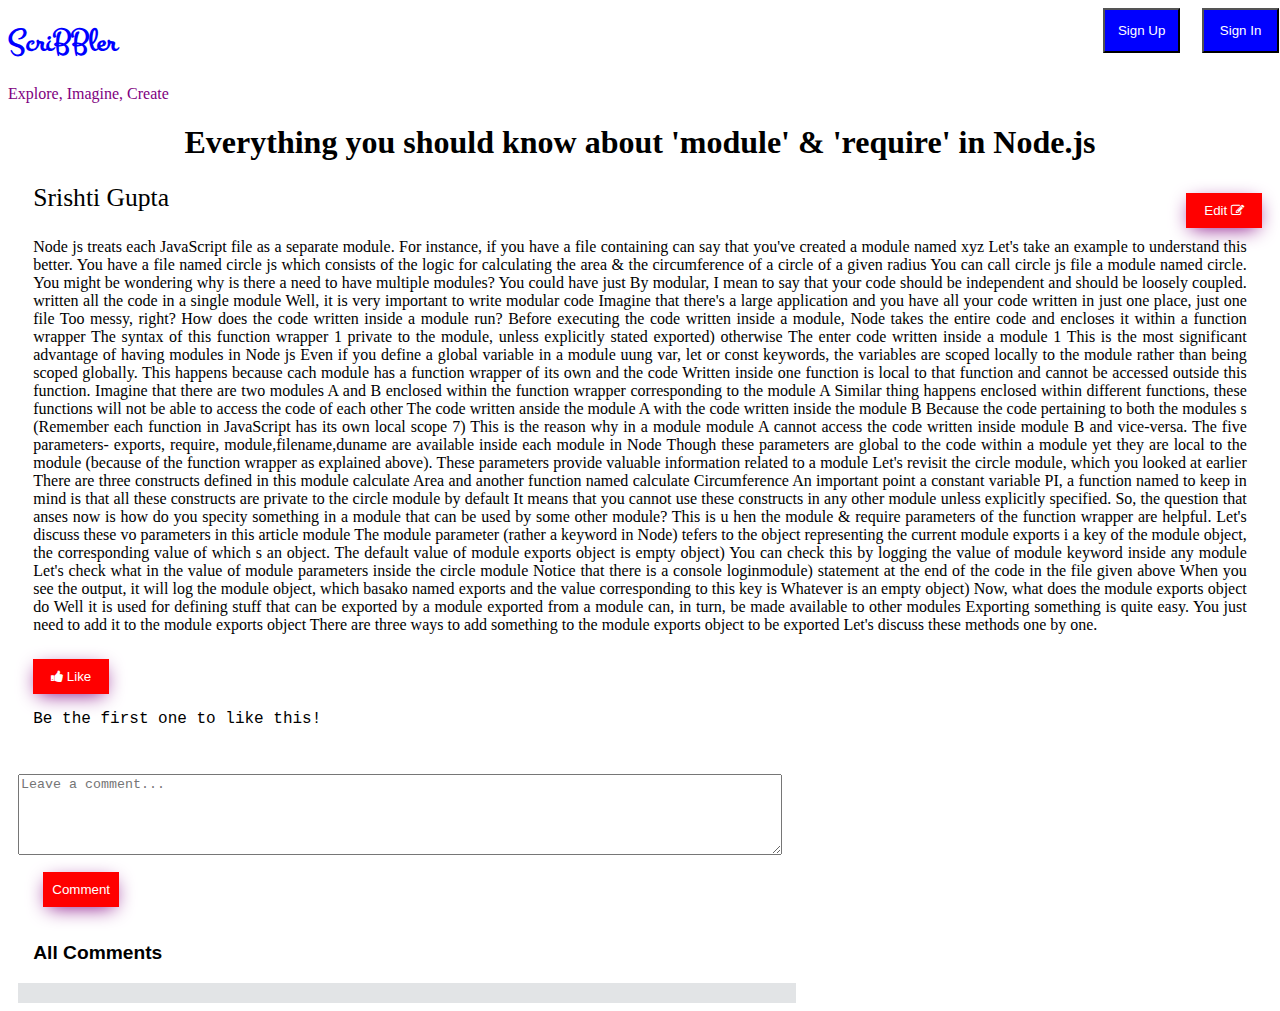
<file: html/post.html>
<!DOCTYPE html>
<html class="no-js">
    <head>
        <meta charset="utf-8">
        <meta http-equiv="X-UA-Compatible" content="IE=edge">
        <title>Post Page</title>
        <meta name="description" content="">
        <meta name="viewport" content="width=device-width, initial-scale=1">
        <link rel="stylesheet" href="../Styles/post.css">
        <link href="https://fonts.googleapis.com/css?family=Montez&display=swap" rel="stylesheet">
        <link rel="stylesheet" href="https://cdnjs.cloudflare.com/ajax/libs/font-awesome/4.7.0/css/font-awesome.min.css">
    </head>
    <body>

        <!--The heading part starts-->

        <header>
            <h1 id="logo">ScriBBler</h1>
            <p id="logo2">Explore, Imagine, Create</p>

            <!--This is Sign Up button part-->

            <button onclick="document.getElementById('id01').style.display='block'" class="button1">Sign Up</button>

            <div id="id01" class="modal">
                
                <form class="modal-content">
                    <div>
                        <span onclick="document.getElementById('id01').style.display='none'" class="close">&times;</span>
                        <p class="getstart">Get Started</p>
                        <hr>
                    </div>
                    <div class="form_container">
                        <label class="l">Name</label>
                        <br>
                        <input type="text" placeholder="  Enter your name" required>
                        <br>

                        <label class="l">Username</label>
                        <br>
                        <input type="text" placeholder="  Enter your username" required>
                        <br>

                        <label class="l">Password</label>
                        <br>
                        <input type="password" placeholder="  Enter your password" required>
                        <br>

                        <label class="l">Confirm Password</label>
                        <br>
                        <input type="password" placeholder="  Re-enter your password" required>
                        <br>
                    </div>
                    <div>
                        <button class="submit">Sign Up</button>
                    </div>
                </form>
            </div>

             <!--This is the Sign In button part-->

            <button onclick="document.getElementById('id02').style.display='block'" id="button2">Sign In</button>

            <div id="id02" class="modal">
                <form class="modal-content">
                    <div>
                        <span onclick="document.getElementById('id02').style.display='none'" class="close">&times;</span>
                        <p class="getstart">Welcome Back!</p>
                        <hr>
                    </div>
                    <div class="form_container">
                        <label class="l">Username</label>
                        <br>
                        <input type="text" placeholder="  Enter your username" required>
                        <br>

                        <label class="l">Password</label>
                        <br>
                        <input type="password" placeholder="  Enter your password" required>
                        <br>
                    </div>
                    <div>
                        <button class="submit">Sign In</button>
                        <p class="member">Not a member?<span onclick="document.getElementById('id02').style.display='none',document.getElementById('id01').style.display='block'"><span class="link"> Sign Up</span></span></p>
                    </div>
                </form>
            </div>


           </header>

            <!--Header part ends here-->

            <!--Heading of the post-->

           <h1 class="title" id="get_pink">Everything you should know about 'module' & 'require' in Node.js</h1>
           <span class="author">Srishti Gupta</span>
           
            <!--Edit button-->

           <button onclick="borders()"  class="buttons" id="edit_button">Edit <span><i class="fa fa-edit" aria-hidden="true"></i></span></button>

           <!--The paragraph starts here-->

           <p class="para" id="all_data">Node js treats each JavaScript file as a separate module. For instance, if you have a file containing can say that you've created a module named xyz Let's take an example to understand this better. You have a file named circle js which consists of the logic for calculating the area & the

            circumference of a circle of a given radius You can call circle js file a module named circle.
            
            You might be wondering why is there a need to have multiple modules? You could have just
            
            By modular, I mean to say that your code should be independent and should be loosely coupled.
            
            written all the code in a single module Well, it is very important to write modular code Imagine that there's a large application and you have all your code written in just one place, just one file Too messy, right? How does the code written inside a module run? Before executing the code written inside a module, Node takes the entire code and encloses it within a function wrapper The syntax of this function wrapper 1 private to the module, unless explicitly stated exported) otherwise The enter code written inside a module 1 This is the most significant advantage of having modules in Node js Even if you define a global variable in a module uung var, let or const keywords, the variables are scoped locally to the module rather than being scoped globally. This happens because cach module has a function wrapper of its own and the code Written inside one function is local to that function and cannot be accessed outside this function. Imagine that there are two modules A and B enclosed within the function wrapper corresponding to the module A Similar thing happens enclosed within different functions, these functions will not be able to access the code of each other The code written anside the module A with the code written inside the module B Because the code pertaining to both the modules s (Remember each function in JavaScript has its own local scope 7) This is the reason why
            
            in a module
            
            module A cannot access the code written inside module B and vice-versa. The five parameters- exports, require, module,filename,duname are available inside each module in Node Though these parameters are global to the code within a module yet they are local to the module (because of the function wrapper as explained above). These parameters provide valuable information related to a module Let's revisit the circle module, which you looked at earlier There are three constructs defined in this module calculate Area and another function named calculate Circumference An important point a constant variable PI, a function named to keep in mind is that all these constructs are private to the circle module by default It means that you cannot use these constructs in any other module unless explicitly specified. So, the question that anses now is how do you specity something in a module that can be used by some other module? This is u hen the module & require parameters of the function wrapper are helpful. Let's discuss these vo parameters in this article module The module parameter (rather a keyword in Node) tefers to the object representing the current module exports i a key of the module object, the corresponding value of which s an object. The default value of module exports object is empty object) You can check this by logging the value of module keyword inside any module Let's check what in the value of module parameters inside the circle module Notice that there is a console loginmodule) statement at the end of the code in the file given above When you see the output, it will log the module object, which basako named exports and the value corresponding to this key is Whatever is an empty object) Now, what does the module exports object do Well it is used for defining stuff that can be exported by a module exported from a module can, in turn, be made available to other modules Exporting something is quite easy. You just need to add it to the module exports object There are three ways to add something to the module exports object to be exported Let's discuss these
            
            methods one by one.</p>

            <!--The Like button part starts here-->

            <button onclick= "thu()" class="like" id="likes"><span class="thumb"><i class="fa fa-thumbs-up" aria-hidden="true"></i></span> Like</button>
            <p class="first" id="count">Be the first one to like this!</p>

            <!--The comment section starts here-->

            <div class="c_container">      
                <form class="commentBody"> 
                <label for="c_content"></label>
                                <textarea placeholder="Leave a comment..." id="c_content" rows="5" cols="80" name="Content"></textarea> <br>
                                <button type="button" class="newComment" onClick="adding()">Comment</button>
                </form>
                <p class="all_c">All Comments</p> 
                <div class="all_comments" id= "box"> 
                   <div class="contents">                                          
                            </div>
                        </div>
                    </div>
                    </div>

            
        <script src="../Scripts/post.js" async defer></script>
    </body>
</html>
</file>
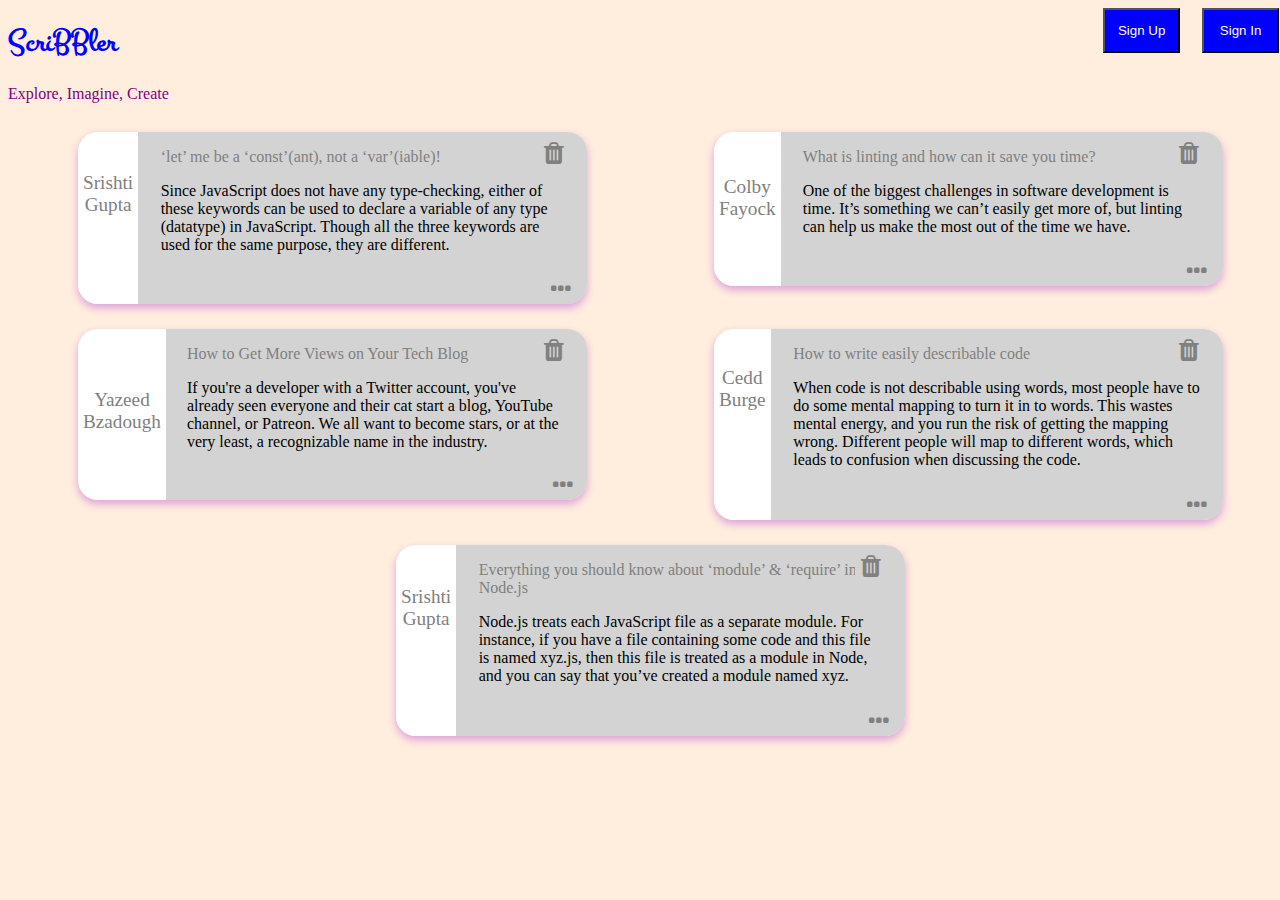
<file: html/postslist.html>
<!DOCTYPE html>
<html class="no-js">

<head>
    <meta charset="utf-8">
    <meta http-equiv="X-UA-Compatible" content="IE=edge">
    <title>All Post Page</title>
    <meta name="description" content="">
    <meta name="viewport" content="width=device-width, initial-scale=1">
    <link rel="stylesheet" href="../Styles/postslist.css">
    <link href="https://fonts.googleapis.com/css?family=Montez&display=swap" rel="stylesheet">
    <link rel="stylesheet" href="https://cdnjs.cloudflare.com/ajax/libs/font-awesome/4.7.0/css/font-awesome.min.css">
</head>
<body>

     <!--The heading part starts-->

   <header>
    <h1 id="logo">ScriBBler</h1>
    <p id="logo2">Explore, Imagine, Create</p>

     <!--This is Sign Up button part-->

    <button onclick="document.getElementById('id01').style.display='block'"  class="button1">Sign Up</button>

    <div id="id01" class="modal">
                
        <form class="modal-content">
            <div>
                <span onclick="document.getElementById('id01').style.display='none'" class="close">&times;</span>
                <p class="getstart">Get Started</p>
                <hr>
            </div>
            <div class="form_container">
                <label class="l">Name</label>
                <br>
                <input type="text" placeholder="  Enter your name" required>
                <br>

                <label class="l">Username</label>
                <br>
                <input type="text" placeholder="  Enter your username" required>
                <br>

                <label class="l">Password</label>
                <br>
                <input type="password" placeholder="  Enter your password" required>
                <br>

                <label class="l">Confirm Password</label>
                <br>
                <input type="password" placeholder="  Re-enter your password" required>
                <br>
            </div>
            <div>
                <button class="submit">Sign Up</button>
            </div>
        </form>
    </div>
     
    <!--This is the Sign In button part-->

    <button onclick="document.getElementById('id02').style.display='block'" id="button2">Sign In</button>

    <div id="id02" class="modal">
        <form class="modal-content">
            <div>
                <span onclick="document.getElementById('id02').style.display='none'" class="close">&times;</span>
                <p class="getstart">Welcome Back!</p>
                <hr>
            </div>
            <div class="form_container">
                <label class="l">Username</label>
                <br>
                <input type="text" placeholder="  Enter your username" required>
                <br>

                <label class="l">Password</label>
                <br>
                <input type="password" placeholder="  Enter your password" required>
                <br>
            </div>
            <div>
                <button class="submit">Sign In</button>
                <p class="member">Not a member?<span onclick="document.getElementById('id02').style.display='none',document.getElementById('id01').style.display='block'"><span class="link"> Sign Up</span></span></p>
            </div>
        </form>
    </div>

    
   </header>
   
    <!--Header part ends here-->

    <div class="main_div">

        <!-- post 1 starts here -->

        <div class="container" id="post1">
            <div class="name">
                <p class="name_color">Srishti Gupta</p>
            </div>

            <div class="post_container">
                <div class="write">
                    <button id="trash1"  onclick="onDeletePost('post1')" class="trash"><i class="fa fa-trash"></i></button>
                    <p>‘let’ me be a ‘const’(ant), not a ‘var’(iable)!</p>
                </div>
                <p class="contents">Since JavaScript does not have any type-checking, either of these keywords can be used to declare a variable of any type (datatype) in JavaScript. Though all the three keywords are used for the same purpose, they are different.</p>
                <span class="dots">

                    <!-- TODO: Include Font Awesome icon for horizontal ellipsis icon here -->

                    <a href="./post.html" target="_blank"><i class="fa fa-ellipsis-h" aria-hidden="true"></i></a>
                </span>
            </div>
        </div>

        <!-- post 1 ends here -->

        <!-- post 2 starts here -->

        <div class="container" id="post2">
            <div class="name">
                <p class="name_color">Colby Fayock</p>
            </div>

            <div class="post_container">
                <div>
                    <button onclick="onDeletePost('post2')" class="trash"><i class="fa fa-trash"></i></button>
                    <p class="write">What is linting and how can it save you time?</p>
                </div>
                <p class="contents">One of the biggest challenges in software development is time. It’s something we can’t easily get more of, but linting can help us make the most out of the time we have.</p>
                <span class="dots">

                    <!-- TODO: Include Font Awesome icon for horizontal ellipsis icon here -->

                    <a href="./post.html" target="_blank"><i class="fa fa-ellipsis-h" aria-hidden="true"></i></a>
                </span>
            </div>
        </div>

        <!-- post 2 ends here -->

        <!-- post 3 starts here -->

        <div class="container" id="post3">
            <div class="name">
                <p class="name_color">Yazeed Bzadough</p>
            </div>

            <div class="post_container">
                <div>
                    <button onclick="onDeletePost('post3')" class="trash"><i class="fa fa-trash"></i></button>
                    <p class="write">How to Get More Views on Your Tech Blog</p>
                </div>
                <p class="contents">If you're a developer with a Twitter account, you've already seen everyone and their cat start a blog, YouTube channel, or Patreon. We all want to become stars, or at the very least, a recognizable name in the industry.</p>
                <span class="dots">

                    <!-- TODO: Include Font Awesome icon for horizontal ellipsis icon here -->

                    <a href="./post.html" target="_blank"><i class="fa fa-ellipsis-h" aria-hidden="true"></i></a>
                </span>
            </div>
        </div>

        <!-- post 3 ends here -->

        <!-- post 4 starts here -->

        <div class="container" id="post4">

            <div class="name">
                <p class="name_color">Cedd Burge</p>
            </div>

            <div class="post_container">
                <div>
                    <button onclick="onDeletePost('post4')" class="trash"><i class="fa fa-trash"></i></button>
                    <p class="write">How to write easily describable code</p>
                </div>
                <p class="contents">When code is not describable using words, most people have to do some mental mapping to turn it in to words. This wastes mental energy, and you run the risk of getting the mapping wrong. Different people will map to different words, which
                    leads to confusion when discussing the code.  </p>
                <span class="dots">

                    <!-- TODO: Include Font Awesome icon for horizontal ellipsis icon here -->

                    <a href="./post.html" target="_blank"><i class="fa fa-ellipsis-h" aria-hidden="true"></i></a>
                </span>
            </div>
        </div>

        <!-- post 4 ends here -->

        <!-- post 5 starts here -->
        
        <div class="container" id="post5">
            <div class="name">
                <p class="name_color">Srishti Gupta</p>
            </div>

            <div class="post_container">
                <div>
                    <button onclick="onDeletePost('post5')" class="trash"><i class="fa fa-trash"></i></button>
                    <p class="write">Everything you should know about ‘module’ & ‘require’ in Node.js</p>
                </div>
                <p class="contents">Node.js treats each JavaScript file as a separate module. For instance, if you have a file containing some code and this file is named xyz.js, then this file is treated as a module in Node, and you can say that you’ve created a module
                    named xyz.</p>
                <span class="dots">

                    <!-- TODO: Include Font Awesome icon for horizontal ellipsis icon here -->

                    <a href="./post.html" target="_blank"><i class="fa fa-ellipsis-h" aria-hidden="true"></i></a>
                </span>
            </div>
        </div>


        <!-- post 5 ends here -->

        <div id="deletePost" class="del_cont">

            <form class="deleteContent" action="/action_page.php">
                
                <div>  
                    <p class="ask">Are you sure you want to delete this post?</p>                                              
                    <input name="remdiv" id="remdiv" class="submit1" type="button" value="Yes" onclick="removeElement(this.id)">
                   <input type="button" value="No" class="submit2" class="CancelDeleteButton" onclick="onCloseDeleteClicked()">
                </div>

           </form>

        </div>

        <!-- TODO: Write code for delete post modal here -->

    </div>

    <!-- list of all posts ends here -->
    
    <script src="../Scripts/postslist.js" async defer></script>
</body>
</html>
</file>
<file: Styles/post.css>
.button1 {
	 background-color: blue;
	 color: white;
	 display: inline-block;
	 margin-right: 10px;
	 position: absolute;
	 top: 8px;
	 right: 90px;
	 height: 5%;
	 width: 6%;
}
 #button2 {
	 background-color: blue;
	 color: white;
	 display: inline-block;
	 position: absolute;
	 top: 8px;
	 right: 1px;
	 height: 5%;
	 width: 6%;
}
 #logo {
	 font-family: 'Montez', cursive;
	 color: blue;
}
 #logo2 {
	 font-family: 'Ubuntu Mono', cursive;
	 color: purple;
}
 .title {
	 text-align: center;
}
 .author {
	 font-family: cursive;
	 font-size: 160%;
	 margin-left: 2%;
}
 .para {
	 text-align: justify;
	 margin: 2%;
}
 .buttons {
	 border: 0;
	 background-color: red;
	 color: white;
	 margin: 10px 10px 10px 10px;
	 float: right;
	 cursor: pointer;
	 height: 35px;
	 width: 6%;
	 box-shadow: 0 5px 20px -5px purple;
}

 .like {
	 border: 0;
	 background-color: red;
	 color: white;
	 height: 35px;
	 width: 6%;
	 margin-left: 2%;
	 box-shadow: 0 5px 20px -5px purple;
}
 .first {
	 margin-left: 2%;
	 font-family: 'Courier New', Courier, monospace;
}
 .comment {
	 margin-left: 2%;
	 font-family: 'Courier New', Courier, monospace;
	 width: 800px;
	 height: 90px;
}
 .modal {
	 display: none;
	 position: fixed;
	 z-index: 1;
	 left: 0;
	 top: 0;
	 width: 100%;
	 height: 100%;
	 overflow: auto;
	 background-color: #000;
	 background-color: rgba(0, 0, 0, 0.4);
	 padding-top: 60px;
}
 .close {
	 position: absolute;
	 right: 39%;
	 top: 20%;
	 color: grey;
	 font-size: 30px;
	 font-weight: bolder;
}
 .close:hover, .close:focus {
	 color: grey;
	 font-weight: bolder;
	 cursor: pointer;
}
 .modal-content {
	 background-color: #fefefe;
	 margin: 5% auto 15% auto;
	 width: 25%;
}
 hr {
	 border: 0.5px solid black;
}
 input {
	 background-color: lightgrey;
	 border: 0;
	 width: 90%;
	 height: 30px;
	 margin-top: 3%;
	 margin-bottom: 3%;
	 margin-left: 4%;
	 padding: 0.5%;
}
 .submit {
	 background-color: green;
	 border: 0;
	 color: white;
	 width: 90%;
	 height: 35px;
	 margin-top: 3%;
	 margin-bottom: 3%;
	 margin-left: 4%;
	 padding: 1%;
}
 label.l {
	 margin-top: 3%;
	 margin-bottom: 3%;
	 margin-left: 4%;
	 padding: 0.5%;
}
 .getstart {
	 margin-top: 3%;
	 margin-bottom: 3%;
	 margin-left: 1%;
	 font-size: 200%;
	 padding: 3%;
}
 .othermodel_container {
	 background-color: #fefefe;
	 margin: 5% auto 15% auto;
	 width: 25%;
}
 .close1 {
	 position: absolute;
	 right: 39%;
	 top: 28%;
	 color: grey;
	 font-size: 30px;
	 font-weight: bolder;
}
 .close1:hover, .close1:focus {
	 color: grey;
	 font-weight: bolder;
	 cursor: pointer;
}
 .member {
	 font-weight: bold;
	 margin-left: 22%;
	 padding: 5%;
}
 .link {
	 color: blue;
	 cursor: pointer;
}
 .commentBody {
	 display: inline-table;
	 padding: 10px;
	 width: 100%;
	 margin-top: 20px;
}
 .newComment {
	 border: 0;
	 background-color: red;
	 color: white;
	 height: 35px;
	 width: 6%;
	 margin-left: 2%;
	 margin-top: 1%;
	 box-shadow: 0 5px 20px -5px purple;
}
 #c_content {
	 width: 60%;
}
 .all_c {
	 margin-left: 2%;
	 margin-top: 2%;
	 font-weight: bolder;
	 font-size: larger;
	 font-family: 'Franklin Gothic Medium', 'Arial Narrow', Arial, sans-serif;
}
 .all_comments {
	 background-color: #e2e4e6;
	 padding: 10px 10px 10px 10px;
	 margin-left: 10px;
	 width: 60%;
}
</file>
<file: Styles/postslist.css>
body{
    background-color: #ffeedd;
}
.button1{
    background-color: blue;
    color: white;
    display:inline-block;
    margin-right: 10px;
    position: absolute;
    top: 8px;
    right: 90px;
    height: 5%;
    width: 6%;
 }
 #button2{
     background-color: blue;
     color: white;
     display:inline-block;
     position: absolute;
     top: 8px;
     right: 1px;
     height: 5%;
     width: 6%;
  }
  #logo{
    font-family: 'Montez', cursive;
    color: blue;
  }
  #logo2{
      font-family: 'Ubuntu Mono', cursive;
      color: purple;
  }
 .container{
    box-shadow: 0 4px 8px 0 plum;
    transition: 0.3s;
    display:  flex;
    margin: 1%;
    margin-left: 2%;
    border-radius: 20px;
    width: 40%;
    height: 150%;
 }
 .name{
     background-color: white;
     border-bottom-left-radius: 20px;
     border-top-left-radius: 20px;
     text-align: center;
     padding: 1%;
 }
 .post_container{
     background-color: lightgrey;
     border-bottom-right-radius: 20px;
     border-top-right-radius: 20px;
 }
 .write{
     color: grey;
     margin-left: 5%;
 }
 .name_color{
     color: grey;
     font-size: larger;
     margin-top: 70%;
 }
 .contents{
     margin-right: 5%;
     margin-left: 5%;
     margin-bottom: 5%;
 }
 .container:hover{
    box-shadow: 0 0 50px plum;
 }
 .main_div{
  position: absolute;
  display: flex;
  flex-wrap: wrap;
  flex-direction: row;
  justify-content: space-around;
 }
.trash{
    background-color: lightgrey;
    font-size: 25px;
    border: 0;
    float: right;
    position: relative;
    bottom: 10px;
    right: 4%;
    color: grey;
    cursor: pointer;
  }

  .modal{
    display: none; 
    position: fixed; 
    z-index: 1; 
    left: 0;
    top: 0;
    width: 100%; 
    height: 100%; 
    overflow: auto; 
    background-color: rgb(0,0,0); 
    background-color: rgba(0,0,0,0.4); 
    padding-top: 60px;
}
  .close {
    position: absolute;
    right: 39%;
    top: 20%;
    color: grey;
    font-size: 30px;
    font-weight: bolder;
  }
 .close:hover,
 .close:focus {
  color:grey;
  font-weight: bolder;
  cursor: pointer;
}
.modal-content {
  background-color: #fefefe;
  margin: 5% auto 15% auto; 
  width: 25%; 
}
hr{
  border: 0.5px solid black;
}
input{
  background-color: lightgrey;
  border: 0;
  width: 90%;
  height: 30px;
  margin-top: 3%;
  margin-bottom: 3%;
  margin-left: 4%;
  padding: 0.5%;
}
.submit{
  background-color: green;
  border: 0;
  color: white;
  width: 90%;
  height: 35px;
  margin-top: 3%;
  margin-bottom: 3%;
  margin-left: 4%;
  padding: 1%;
}
.submit1{
  background-color: green;
  border: 0;
  color: white;
  width: 105px;
  height: 35px;
}
.submit2{
  background-color: red;
  border: 0;
  color: white;
  width: 105px;
  height: 35px;
  margin-right: 3%;
  float: right;
}
label.l{
  margin-top: 3%;
  margin-bottom: 3%;
  margin-left: 4%;
  padding: 0.5%;
}
.getstart{
  margin-top: 3%;
  margin-bottom: 3%;
  margin-left: 1%;
  font-size: 200%;
  padding: 3%;
  
}
.othermodel_container {
  background-color: #fefefe;
  margin: 5% auto 15% auto; 
  width: 25%; 
}

.close1 {
  position: absolute;
  right: 39%;
  top: 28%;
  color: grey;
  font-size: 30px;
  font-weight: bolder;
}
.close1:hover,
.close1:focus {
color:grey;
font-weight: bolder;
cursor: pointer;
}
.member{
    font-weight: bold;
    margin-left: 22%;
    padding: 5%;
  }
.link{
    color: blue;
    cursor: pointer;
  }
  .dots{
    color: grey;
    font-size: 25px;
    cursor: pointer;
    margin-left: 92%;
  }
  a .fa {
    color: grey;
  }
  .del_cont{
    display: none; 
    position: fixed; 
    z-index: 1; 
    left: 0;
    top: 0;
    width: 100%; 
    height: 100%; 
    overflow: auto; 
    background-color: rgb(0,0,0); 
    background-color: rgba(0,0,0,0.4); 
    padding-top: 145px;
  }
  .deleteButton{
    position: fixed;
    background-color: green;
    color: white;
    border: 0;
    width: 8%;
    height: 38px;
    margin-left: 2%;
  }
  .CancelDeleteButton{
    position: fixed;
    background-color: red;
    color: white;
    border: 0;
    width: 8%;
    height: 38px;
    margin-left: 20%;
  }
  .deleteContent{
    background-color: #fefefe;
    margin: 5% auto 15% auto; 
    width: 30%; 
    height: 165px;
  }
  .ask{
    font-size: 18px;
    margin-left: 8%;
    padding: 5%;
  }
</file>
